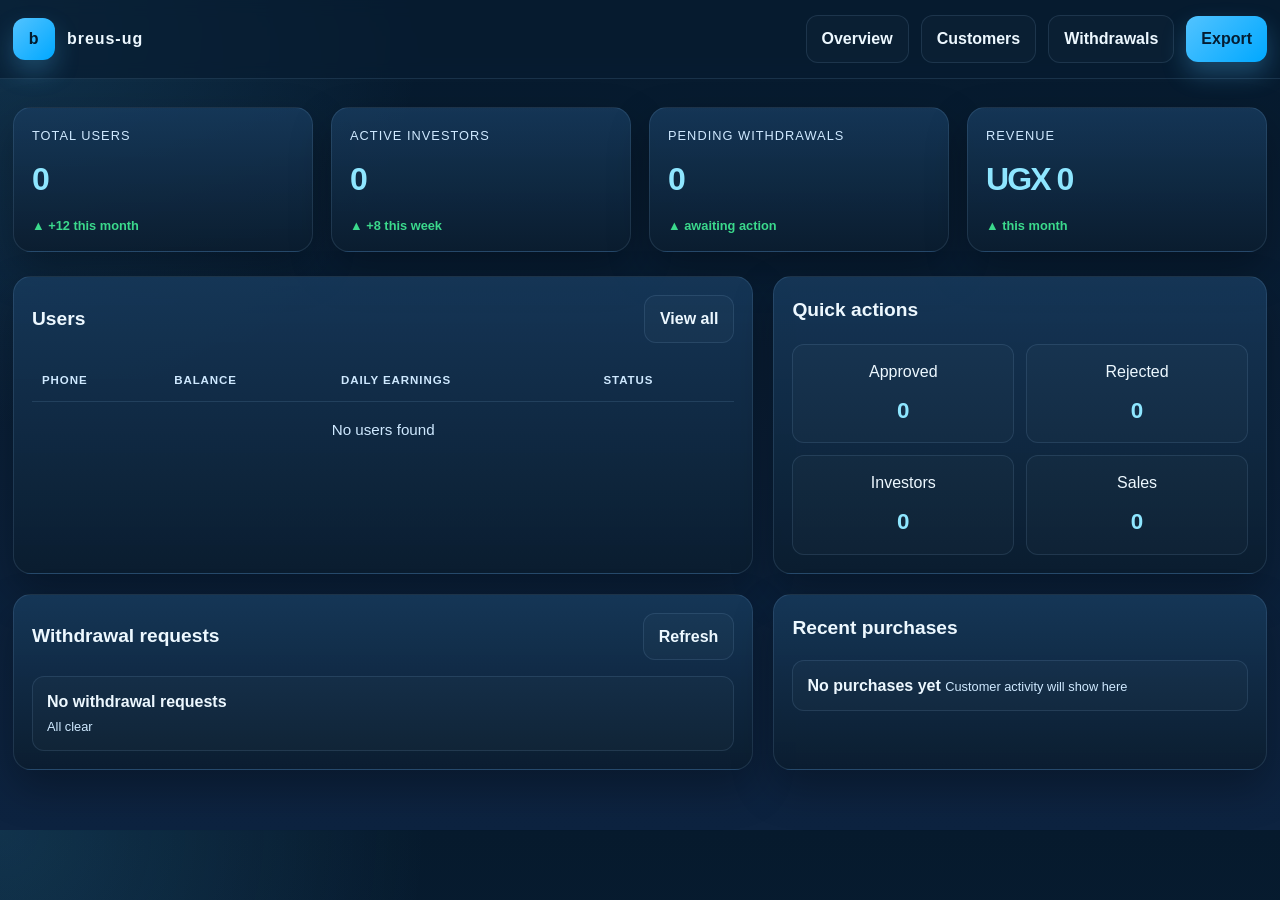
<file: Public/admin.html>
<!DOCTYPE html>
<html lang="en">
<head>
  <meta charset="UTF-8" />
  <meta name="viewport" content="width=device-width, initial-scale=1.0" />
  <title>breus-ug | Admin Panel</title>
  <style>
    :root{
      --bg:#061a2d;
      --bg-2:#0d2340;
      --line:rgba(164,213,255,0.12);
      --text:#edf8ff;
      --muted:#cfe9ff;
      --primary:#52c3ff;
      --primary-2:#00a8ff;
      --green:#3bd98c;
      --gold:#ffd166;
      --danger:#ff7a7a;
      --shadow:0 18px 42px rgba(0,0,0,0.28);
    }

    *{box-sizing:border-box}
    html,body{
      margin:0;
      font-family:Arial, Helvetica, sans-serif;
      background:radial-gradient(circle at top left, rgba(82,195,255,0.15), transparent 28%), linear-gradient(180deg, var(--bg), var(--bg-2));
      color:var(--text);
      line-height:1.6;
    }

    a{text-decoration:none; color:inherit}
    button,input{font:inherit}
    .container{width:min(1300px, calc(100% - 26px)); margin:0 auto}
    .topbar{
      position:sticky; top:0; z-index:20; backdrop-filter:blur(8px);
      background:rgba(7,29,49,0.72); border-bottom:1px solid var(--line);
    }
    .nav{
      display:flex; align-items:center; justify-content:space-between; gap:16px; min-height:78px;
    }

    .brand{
      display:flex; align-items:center; gap:12px; font-weight:700; letter-spacing:0.06em; text-transform:lowercase;
    }

    .brand-mark{
      width:42px; height:42px; border-radius:12px; display:grid; place-items:center; font-weight:900;
      background:linear-gradient(135deg, var(--primary), var(--primary-2)); color:#021b2d;
      box-shadow:0 12px 24px rgba(82,195,255,0.25);
    }

    .nav-right{
      display:flex; align-items:center; gap:12px; flex-wrap:wrap;
    }

    .btn{
      border:none; cursor:pointer; border-radius:12px; padding:10px 15px; font-weight:700; transition:0.2s ease;
    }
    .btn:hover{ transform:translateY(-1px); }
    .btn.primary{
      background:linear-gradient(135deg, var(--primary), var(--primary-2)); color:#041d32;
      box-shadow:0 12px 24px rgba(82,195,255,0.28);
    }
    .btn.secondary{
      background:rgba(255,255,255,0.02); color:var(--text); border:1px solid var(--line);
    }
    .btn.warn{
      background:rgba(255,209,102,0.08); color:var(--gold); border:1px solid rgba(255,209,102,0.2);
    }
    .btn.danger{
      background:rgba(255,122,122,0.08); color:var(--danger); border:1px solid rgba(255,122,122,0.2);
    }

    .page{
      padding:28px 0 40px;
    }

    .stats-grid{
      display:grid; grid-template-columns:repeat(4, minmax(180px, 1fr)); gap:18px; margin-bottom:24px;
    }

    .card{
      background:linear-gradient(180deg, rgba(23,58,92,0.86), rgba(11,29,47,0.92));
      border:1px solid var(--line); border-radius:18px; box-shadow:var(--shadow); padding:18px 18px 14px;
    }

    .card .label{
      color:var(--muted); font-size:0.8rem; letter-spacing:0.08em; text-transform:uppercase;
    }

    .card .value{
      font-size:2rem; font-weight:900; letter-spacing:-0.06em; margin-top:8px; color:#8ee6ff;
    }

    .card .trend{
      display:inline-flex; align-items:center; gap:8px; margin-top:10px; font-size:0.8rem; color:var(--green); font-weight:700;
    }

    .panel-grid{
      display:grid; grid-template-columns:1.2fr 0.8fr; gap:20px; margin-bottom:20px;
    }

    .panel{
      background:linear-gradient(180deg, rgba(23,58,92,0.86), rgba(11,29,47,0.92));
      border:1px solid var(--line); border-radius:18px; box-shadow:var(--shadow); padding:18px;
    }

    .panel-head{
      display:flex; align-items:center; justify-content:space-between; gap:12px; margin-bottom:16px;
    }
    .panel-head h3{ margin:0; font-size:1.2rem; }

    table{
      width:100%; border-collapse:collapse;
    }
    th,td{
      text-align:left; padding:12px 10px; border-bottom:1px solid var(--line); font-size:0.95rem;
    }
    th{
      color:var(--muted); text-transform:uppercase; letter-spacing:0.08em; font-size:0.72rem; font-weight:700;
    }
    tbody tr:last-child td{ border-bottom:none; }

    .pill{
      display:inline-block; padding:6px 10px; border-radius:999px; font-size:0.72rem; font-weight:700; letter-spacing:0.04em; text-transform:uppercase;
    }
    .pill.success{
      color:var(--green); background:rgba(59,217,140,0.12); border:1px solid rgba(59,217,140,0.25);
    }
    .pill.pending{
      color:var(--gold); background:rgba(255,209,102,0.08); border:1px solid rgba(255,209,102,0.2);
    }
    .pill.rejected{
      color:var(--danger); background:rgba(255,122,122,0.08); border:1px solid rgba(255,122,122,0.2);
    }

    .withdraw-list{
      display:grid; gap:12px;
    }

    .withdraw-item{
      display:flex; align-items:center; justify-content:space-between; gap:12px;
      background:rgba(255,255,255,0.02); border:1px solid var(--line); border-radius:12px; padding:12px 14px;
    }

    .withdraw-meta{
      display:grid; gap:2px;
    }

    .withdraw-meta strong{ font-size:1rem; }
    .withdraw-meta span{ color:var(--muted); font-size:0.8rem; }

    .action-group{
      display:flex; align-items:center; gap:8px; flex-wrap:wrap;
    }

    .purchase-list{
      display:grid; gap:12px;
    }
    .purchase-item{
      display:flex; justify-content:space-between; gap:12px; align-items:center;
      background:rgba(255,255,255,0.02); border:1px solid var(--line); border-radius:12px; padding:12px 14px;
    }

    .purchase-item strong{ font-size:1rem; }
    .purchase-item span{ color:var(--muted); font-size:0.8rem; }

    .quick-actions{
      display:grid; grid-template-columns:repeat(2, minmax(150px, 1fr)); gap:12px; margin-top:18px;
    }

    .quick-box{
      background:rgba(255,255,255,0.02); border:1px solid var(--line); border-radius:12px; padding:14px 12px; text-align:center;
    }
    .quick-box strong{
      display:block; font-size:1.4rem; color:#8ee6ff; margin-top:8px;
    }

    @media (max-width: 980px){
      .stats-grid{ grid-template-columns:repeat(2, minmax(160px, 1fr)); }
      .panel-grid{ grid-template-columns:1fr; }
    }

    @media (max-width: 640px){
      .stats-grid{ grid-template-columns:1fr; }
      .nav{ flex-direction:column; justify-content:center; padding:14px 0; }
    }
  </style>
</head>
<body>
  <header class="topbar">
    <div class="container nav">
      <div class="brand">
        <div class="brand-mark">B</div>
        <span>breus-ug</span>
      </div>

      <div class="nav-right">
        <button class="btn secondary" type="button">Overview</button>
        <button class="btn secondary" type="button">Customers</button>
        <button class="btn secondary" type="button">Withdrawals</button>
        <button class="btn primary" type="button">Export</button>
      </div>
    </div>
  </header>

  <main class="page">
    <div class="container">
      <div class="stats-grid">
        <div class="card">
          <div class="label">Total users</div>
          <div class="value" id="totalUsers">0</div>
          <div class="trend">▲ +12 this month</div>
        </div>

        <div class="card">
          <div class="label">Active investors</div>
          <div class="value" id="activeInvestors">0</div>
          <div class="trend">▲ +8 this week</div>
        </div>

        <div class="card">
          <div class="label">Pending withdrawals</div>
          <div class="value" id="pendingWithdrawals">0</div>
          <div class="trend">▲ awaiting action</div>
        </div>

        <div class="card">
          <div class="label">Revenue</div>
          <div class="value" id="totalRevenue">UGX 0</div>
          <div class="trend">▲ this month</div>
        </div>
      </div>

      <div class="panel-grid">
        <div class="panel">
          <div class="panel-head">
            <h3>Users</h3>
            <button class="btn secondary" type="button">View all</button>
          </div>

          <table>
            <thead>
              <tr>
                <th>Phone</th>
                <th>Balance</th>
                <th>Daily earnings</th>
                <th>Status</th>
              </tr>
            </thead>
            <tbody id="usersTableBody"></tbody>
          </table>
        </div>

        <div class="panel">
          <div class="panel-head">
            <h3>Quick actions</h3>
          </div>

          <div class="quick-actions">
            <div class="quick-box">
              <span>Approved</span>
              <strong id="approvedCount">0</strong>
            </div>

            <div class="quick-box">
              <span>Rejected</span>
              <strong id="rejectedCount">0</strong>
            </div>

            <div class="quick-box">
              <span>Investors</span>
              <strong id="investorCount">0</strong>
            </div>

            <div class="quick-box">
              <span>Sales</span>
              <strong id="salesCount">0</strong>
            </div>
          </div>
        </div>
      </div>

      <div class="panel-grid">
        <div class="panel">
          <div class="panel-head">
            <h3>Withdrawal requests</h3>
            <button class="btn secondary" type="button">Refresh</button>
          </div>

          <div id="withdrawList" class="withdraw-list"></div>
        </div>

        <div class="panel">
          <div class="panel-head">
            <h3>Recent purchases</h3>
          </div>

          <div id="purchaseList" class="purchase-list"></div>
        </div>
      </div>
    </div>
  </main>

  <script>
    const STORAGE_KEYS = {
      users: "breusug_users",
      withdrawals: "breusug_withdrawals",
      purchases: "breusug_purchases"
    };

    function money(value) {
      return "UGX " + Number(value || 0).toLocaleString();
    }

    function getUsers() {
      return JSON.parse(localStorage.getItem(STORAGE_KEYS.users) || "[]");
    }

    function getWithdrawals() {
      return JSON.parse(localStorage.getItem(STORAGE_KEYS.withdrawals) || "[]");
    }

    function getPurchases() {
      return JSON.parse(localStorage.getItem(STORAGE_KEYS.purchases) || "[]");
    }

    function renderStats() {
      const users = getUsers();
      const withdrawals = getWithdrawals();
      const purchases = getPurchases();

      const totalUsers = users.length;
      const activeInvestors = users.filter(u => Number(u.balance) > 0).length;
      const pendingWithdrawals = withdrawals.filter(w => w.status === "Waiting for approval").length;
      const approvedCount = withdrawals.filter(w => w.status === "Approved").length;
      const rejectedCount = withdrawals.filter(w => w.status === "Rejected").length;

      const totalRevenue = purchases.reduce((sum, item) => sum + Number(item.amount || 0), 0);

      document.getElementById("totalUsers").textContent = totalUsers;
      document.getElementById("activeInvestors").textContent = activeInvestors;
      document.getElementById("pendingWithdrawals").textContent = pendingWithdrawals;
      document.getElementById("totalRevenue").textContent = money(totalRevenue);

      document.getElementById("approvedCount").textContent = approvedCount;
      document.getElementById("rejectedCount").textContent = rejectedCount;
      document.getElementById("investorCount").textContent = activeInvestors;
      document.getElementById("salesCount").textContent = purchases.length;
    }

    function renderUsers() {
      const users = getUsers();
      const body = document.getElementById("usersTableBody");

      if (!users.length) {
        body.innerHTML = `
          <tr>
            <td colspan="4" style="color: var(--muted); text-align:center; padding:16px;">No users found</td>
          </tr>
        `;
        return;
      }

      body.innerHTML = users.map(user => {
        const status = Number(user.balance) > 0 ? "Active" : "Inactive";
        return `
          <tr>
            <td>${user.phone}</td>
            <td>${money(user.balance)}</td>
            <td>${money(user.dailyEarnings)}</td>
            <td><span class="pill ${status === "Active" ? "success" : "rejected"}">${status}</span></td>
          </tr>
        `;
      }).join("");
    }

    function renderWithdrawals() {
      const withdrawals = getWithdrawals();
      const container = document.getElementById("withdrawList");

      if (!withdrawals.length) {
        container.innerHTML = `
          <div class="withdraw-item">
            <div class="withdraw-meta">
              <strong>No withdrawal requests</strong>
              <span>All clear</span>
            </div>
          </div>
        `;
        return;
      }

      container.innerHTML = withdrawals.map((item, index) => {
        let statusClass = "pending";
        if (item.status === "Approved") statusClass = "success";
        if (item.status === "Rejected") statusClass = "rejected";

        const actions = item.status === "Waiting for approval"
          ? `
            <div class="action-group">
              <button class="btn primary" data-action="approve" data-index="${index}">Approve</button>
              <button class="btn danger" data-action="reject" data-index="${index}">Reject</button>
            </div>
          `
          : `
            <span class="pill ${statusClass}">${item.status}</span>
          `;

        return `
          <div class="withdraw-item">
            <div class="withdraw-meta">
              <strong>${money(item.amount)}</strong>
              <span>${item.name} • ${item.phone}</span>
              <span>${item.createdAt || "Just now"}</span>
            </div>
            ${actions}
          </div>
        `;
      }).join("");

      document.querySelectorAll("[data-action]").forEach(button => {
        button.addEventListener("click", function () {
          const action = this.dataset.action;
          const index = Number(this.dataset.index);

          if (action === "approve") {
            approveWithdrawal(index);
          } else if (action === "reject") {
            rejectWithdrawal(index);
          }
        });
      });
    }

    function renderPurchases() {
      const purchases = getPurchases();
      const container = document.getElementById("purchaseList");

      if (!purchases.length) {
        container.innerHTML = `
          <div class="purchase-item">
            <div>
              <strong>No purchases yet</strong>
              <span>Customer activity will show here</span>
            </div>
          </div>
        `;
        return;
      }

      container.innerHTML = purchases.slice(0, 6).map(item => `
        <div class="purchase-item">
          <div>
            <strong>${item.product}</strong>
            <span>${item.status}</span>
          </div>
          <strong>${money(item.amount)}</strong>
        </div>
      `).join("");
    }

    function approveWithdrawal(index) {
      const withdrawals = getWithdrawals();
      const item = withdrawals[index];
      if (!item) return;

      item.status = "Approved";
      localStorage.setItem(STORAGE_KEYS.withdrawals, JSON.stringify(withdrawals));

      if (item.phone) {
        const users = getUsers();
        const user = users.find(u => u.phone === item.phone);
        if (user) {
          user.balance = Math.max(0, Number(user.balance) - Number(item.amount || 0));
          localStorage.setItem(STORAGE_KEYS.users, JSON.stringify(users));
        }
      }

      renderAll();
    }

    function rejectWithdrawal(index) {
      const withdrawals = getWithdrawals();
      const item = withdrawals[index];
      if (!item) return;

      item.status = "Rejected";
      localStorage.setItem(STORAGE_KEYS.withdrawals, JSON.stringify(withdrawals));
      renderAll();
    }

    function renderAll() {
      renderStats();
      renderUsers();
      renderWithdrawals();
      renderPurchases();
    }

    renderAll();
  </script>
</body>
</html>
</file>
